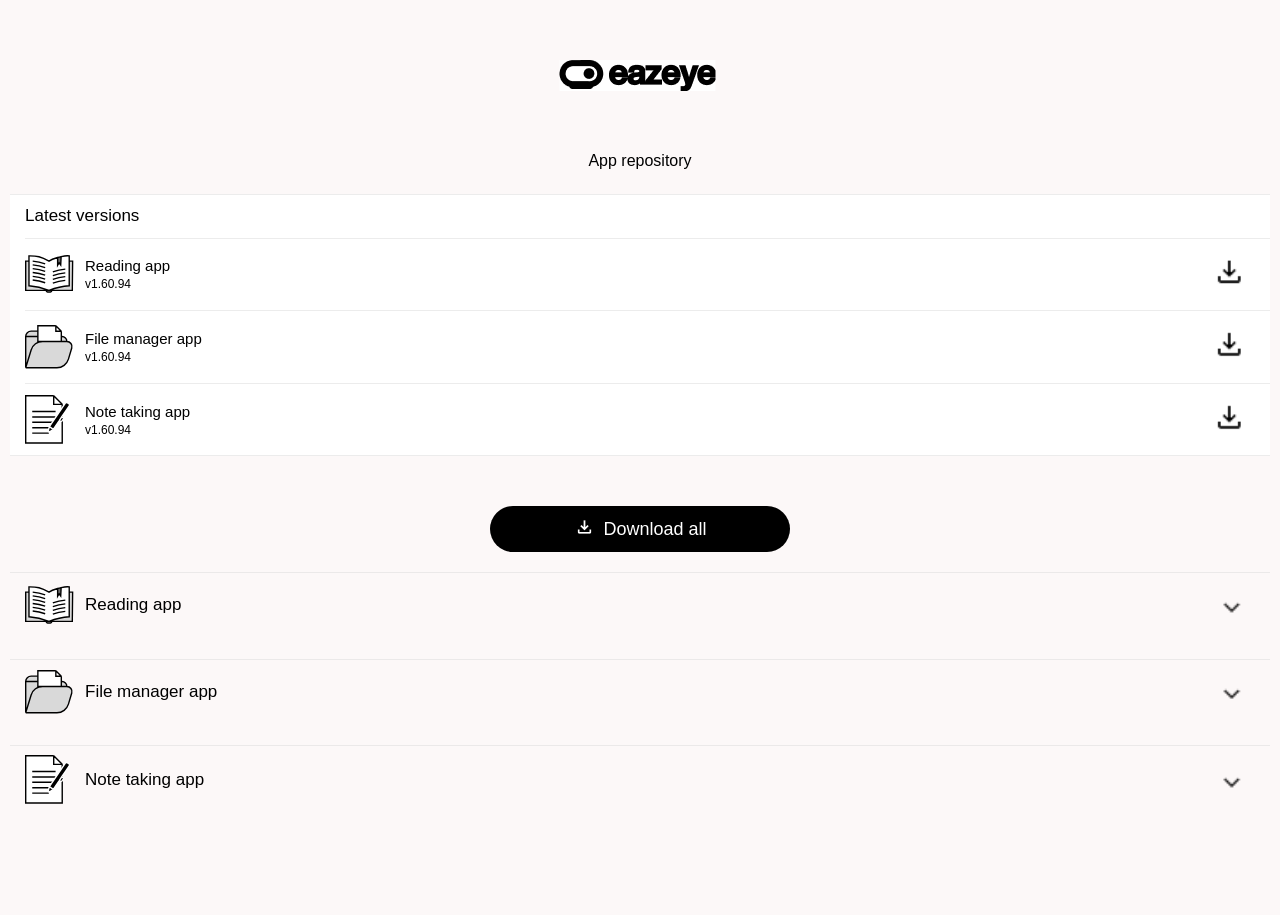
<file: index.html>
<!DOCTYPE html PUBLIC "-//W3C//DTD XHTML 1.0 Transitional//EN" "http://www.w3.org/TR/xhtml1/DTD/xhtml1-transitional.dtd">
<html xmlns="http://www.w3.org/1999/xhtml">
<head>
	<link rel="shortcut icon" type="image/x-icon" href="./favicon.ico?">
    <title>App repository</title>
    <meta charset="utf-8">
    <meta http-equiv="pragma" content="no-cache"/>
    <meta http-equiv="Cache-Control" content="no-cache, must-revalidate"/>
    <meta HTTP-EQUIV="expires" CONTENT="0">
    <meta name="viewport" content="width=device-width, initial-scale=1, user-scalable=no">
    <meta name="description" content="">
    <link rel="stylesheet" href="./css/weui.min.css">
    <link rel="stylesheet" href="./css/jquery-weui.css">
	<style>
    </style>
    <script src="./js/jquery-2.1.4.js"></script>
    <script src="./js/fastclick.js"></script>
    <script src="./js/jquery-weui.js"></script>
    <script src="./js/vue.js"></script>
    <style>
.page.home .page__bd li {
    margin: 8px 0;
    background-color: var(--weui-BG-2);
    overflow: hidden;
    border-radius: 2px;
    cursor: default
}

.page.home .page__bd li.js_show .weui-flex {
    opacity: .5
}

.page.home .page__bd li.js_show .page__category {
    height: auto
}

.page.home .page__bd li.js_show .page__category-content {
    opacity: 1;
    -webkit-transform: translateY(0);
    transform: translateY(0)
}

.page.home .page__bd li:first-child {
    margin-top: 0
}

.page.home .page__category {
    height: 0;
    overflow: hidden
}

.item1 {
	font-size: 15px;
}
.item2 {
	font-size: 12px;
}
.iconleft {
	width : 50px;
	margin-right: 10px;
}
.iconright {
	width : 50px;
}

.myhead:after {
	border-bottom: 0px solid transparent;
}
</style>
</head>
<body ontouchstart style="background-color: #fcf8f8;">
<!--body v-cloak -->
<div class='weui-content my-content2' style="background: #00000000;" id="vue_det">

	<div class="page__hd">
		<h1 class="page__title" style="text-align: center;margin-top:50px;">
			<img src="./images/logo.png" alt="WeUI" height="100%">
		</h1>
		<p class="page__desc" style="text-align: center; margin-top:50px;">App repository</p>
    </div>



	<div class="page__category js_categoryInner" role="menu" aria-hidden="true" style="margin: 10px;">
		<div class="weui-cells page__category-content">
			<a class="weui-cell weui-cell_active weui-cell_access js_item" role="menuitem" data-id="form" href="javascript:">
				<div class="weui-cell__bd">
					<p>Latest versions</p>
				</div>
			</a>
			<a class="weui-cell weui-cell_active weui-cell_access js_item" role="menuitem" data-id="list" href="https://github.com/Eazeye-dev/txkjnote2/releases/download/v1.60.94/ReadingApp_v1.60.94.zip">
				<div class="" style="padding:0px;">
					<img src="./images/icon_b1.svg" class="iconleft" alt="">
				</div>
				<div class="weui-cell__bd">
					<p class="item1">Reading app</p>
					<p class="item2">v1.60.94</p>
				</div>
				<div class="" style="padding:0px;">
					<img src="./images/icon_down_one.png" class="iconright" alt="">
				</div>
			</a>
			<a class="weui-cell weui-cell_active weui-cell_access js_item" role="menuitem" data-id="slider" href="https://github.com/Eazeye-dev/txkjnote2/releases/download/v1.60.94/FileManager_v1.60.94.zip">
				<div class="" style="padding:0px;">
					<img src="./images/icon_b2.svg" class="iconleft" alt="">
				</div>
				<div class="weui-cell__bd">
					<p class="item1">File manager app</p>
					<p class="item2">v1.60.94</p>
				</div>
				<div class="" style="padding:0px;">
					<img src="./images/icon_down_one.png" class="iconright" alt="">
				</div>
			</a>
			<a class="weui-cell weui-cell_active weui-cell_access js_item" role="menuitem" data-id="uploader" href="https://github.com/Eazeye-dev/txkjnote2/releases/download/v1.60.94/DrawingApp_v1.60.94.zip"> 
				<div class="" style="padding:0px;">
					<img src="./images/icon_b3.svg" class="iconleft" alt="">
				</div>
				<div class="weui-cell__bd">
					<p class="item1">Note taking app</p>
					<p class="item2">v1.60.94</p>
				</div>
				<div class="" style="padding:0px;">
					<img src="./images/icon_down_one.png" class="iconright" alt="">
				</div>
			</a>
		</div>
	</div>


    <a class="weui-btn weui-btn_primary" style="width: 300px;margin-top: 50px; background-color:#000000;border-radius:40px;" href="https://github.com/Eazeye-dev/txkjnote2/releases/download/v1.60.94/app_all_v1.60.94.zip">
		<img src="./images/icon_download_all.png" alt="" style="margin-bottom:-5px;">
		Download all
	</a>

	<div class="page__category js_categoryInner" role="menu" aria-hidden="true" style="margin: 10px;">
		<div class="myhead weui-cells page__category-content" style="background-color: transparent;">
			<a class="weui-cell weui-cell_active weui-cell_access js_item js_item_click" role="menuitem" data-id="list" href="javascript:">
				<div class="" style="padding:0px;">
					<img src="./images/icon_b1.svg" class="iconleft" alt="">
				</div>
				<div class="weui-cell__bd">
					<p>Reading app</p>
				</div>
				<div class="" style="padding:0px;">
					<img src="./images/icon_down.png" class="iconright" alt="">
				</div>
			</a>
			<div class="page__category js_categoryInner" role="menu" aria-hidden="true" style="margin: 10px;display:none;">
				<div class="weui-cells page__category-content">
					<a class="weui-cell weui-cell_active weui-cell_access js_item" role="menuitem" data-id="list" href="https://github.com/Eazeye-dev/txkjnote2/releases/download/v1.60.94/ReadingApp_v1.60.94.zip">
						<div class="" style="padding:0px;">
							<img src="./images/icon_b1.svg" class="iconleft" alt="">
						</div>
						<div class="weui-cell__bd">
							<p class="item1">Reading app</p>
							<p class="item2">v1.60.94</p>
						</div>
						<div class="" style="padding:0px;">
							<img src="./images/icon_down_one.png" class="iconright" alt="">
						</div>
					</a>
				</div>
				<div class="weui-cells page__category-content">
					<a class="weui-cell weui-cell_active weui-cell_access js_item" role="menuitem" data-id="list" href="https://github.com/Eazeye-dev/txkjnote2/releases/download/v1.60.92/ReadingApp_v1.60.92.zip">
						<div class="" style="padding:0px;">
							<img src="./images/icon_b1.svg" class="iconleft" alt="">
						</div>
						<div class="weui-cell__bd">
							<p class="item1">Reading app</p>
							<p class="item2">v1.60.92</p>
						</div>
						<div class="" style="padding:0px;">
							<img src="./images/icon_down_one.png" class="iconright" alt="">
						</div>
					</a>
				</div>
				<div class="weui-cells page__category-content">
					<a class="weui-cell weui-cell_active weui-cell_access js_item" role="menuitem" data-id="list" href="https://github.com/Eazeye-dev/txkjnote2/releases/download/v1.60.90/ReadingApp_v1.60.90.zip">
						<div class="" style="padding:0px;">
							<img src="./images/icon_b1.svg" class="iconleft" alt="">
						</div>
						<div class="weui-cell__bd">
							<p class="item1">Reading app</p>
							<p class="item2">v1.60.90</p>
						</div>
						<div class="" style="padding:0px;">
							<img src="./images/icon_down_one.png" class="iconright" alt="">
						</div>
					</a>
				</div>
				<div class="weui-cells page__category-content">
					<a class="weui-cell weui-cell_active weui-cell_access js_item" role="menuitem" data-id="list" href="https://github.com/Eazeye-dev/txkjnote2/releases/download/v1.60.88/ReadingApp_v1.60.88.zip">
						<div class="" style="padding:0px;">
							<img src="./images/icon_b1.svg" class="iconleft" alt="">
						</div>
						<div class="weui-cell__bd">
							<p class="item1">Reading app</p>
							<p class="item2">v1.60.88</p>
						</div>
						<div class="" style="padding:0px;">
							<img src="./images/icon_down_one.png" class="iconright" alt="">
						</div>
					</a>
				</div>
				<div class="weui-cells page__category-content">
					<a class="weui-cell weui-cell_active weui-cell_access js_item" role="menuitem" data-id="list" href="https://github.com/Eazeye-dev/txkjnote2/releases/download/v1.60.86/ReadingApp_v1.60.86.zip">
						<div class="" style="padding:0px;">
							<img src="./images/icon_b1.svg" class="iconleft" alt="">
						</div>
						<div class="weui-cell__bd">
							<p class="item1">Reading app</p>
							<p class="item2">v1.60.86</p>
						</div>
						<div class="" style="padding:0px;">
							<img src="./images/icon_down_one.png" class="iconright" alt="">
						</div>
					</a>
				</div>
				<div class="weui-cells page__category-content">
					<a class="weui-cell weui-cell_active weui-cell_access js_item" role="menuitem" data-id="list" href="https://github.com/Eazeye-dev/txkjnote2/releases/download/v1.60.84/ReadingApp_v1.60.84.zip">
						<div class="" style="padding:0px;">
							<img src="./images/icon_b1.svg" class="iconleft" alt="">
						</div>
						<div class="weui-cell__bd">
							<p class="item1">Reading app</p>
							<p class="item2">v1.60.84</p>
						</div>
						<div class="" style="padding:0px;">
							<img src="./images/icon_down_one.png" class="iconright" alt="">
						</div>
					</a>
				</div>
				<div class="weui-cells page__category-content">
					<a class="weui-cell weui-cell_active weui-cell_access js_item" role="menuitem" data-id="list" href="https://github.com/Eazeye-dev/txkjnote2/releases/download/v1.60.82/ReadingApp_v1.60.82.zip">
						<div class="" style="padding:0px;">
							<img src="./images/icon_b1.svg" class="iconleft" alt="">
						</div>
						<div class="weui-cell__bd">
							<p class="item1">Reading app</p>
							<p class="item2">v1.60.82</p>
						</div>
						<div class="" style="padding:0px;">
							<img src="./images/icon_down_one.png" class="iconright" alt="">
						</div>
					</a>
				</div>
				<div class="weui-cells page__category-content">
					<a class="weui-cell weui-cell_active weui-cell_access js_item" role="menuitem" data-id="list" href="https://github.com/Eazeye-dev/txkjnote2/releases/download/v1.60.80/ReadingApp_v1.60.80.zip">
						<div class="" style="padding:0px;">
							<img src="./images/icon_b1.svg" class="iconleft" alt="">
						</div>
						<div class="weui-cell__bd">
							<p class="item1">Reading app</p>
							<p class="item2">v1.60.80</p>
						</div>
						<div class="" style="padding:0px;">
							<img src="./images/icon_down_one.png" class="iconright" alt="">
						</div>
					</a>
				</div>
				<div class="weui-cells page__category-content">
					<a class="weui-cell weui-cell_active weui-cell_access js_item" role="menuitem" data-id="list" href="https://github.com/Eazeye-dev/txkjnote2/releases/download/v1.60.78/ReadingApp_v1.60.78.zip">
						<div class="" style="padding:0px;">
							<img src="./images/icon_b1.svg" class="iconleft" alt="">
						</div>
						<div class="weui-cell__bd">
							<p class="item1">Reading app</p>
							<p class="item2">v1.60.78</p>
						</div>
						<div class="" style="padding:0px;">
							<img src="./images/icon_down_one.png" class="iconright" alt="">
						</div>
					</a>
				</div>
				<div class="weui-cells page__category-content">
					<a class="weui-cell weui-cell_active weui-cell_access js_item" role="menuitem" data-id="list" href="https://github.com/Eazeye-dev/txkjnote2/releases/download/v1.60.76/ReadingApp_v1.60.76.zip">
						<div class="" style="padding:0px;">
							<img src="./images/icon_b1.svg" class="iconleft" alt="">
						</div>
						<div class="weui-cell__bd">
							<p class="item1">Reading app</p>
							<p class="item2">v1.60.76</p>
						</div>
						<div class="" style="padding:0px;">
							<img src="./images/icon_down_one.png" class="iconright" alt="">
						</div>
					</a>
				</div>
				<div class="weui-cells page__category-content">
					<a class="weui-cell weui-cell_active weui-cell_access js_item" role="menuitem" data-id="list" href="https://github.com/Eazeye-dev/txkjnote2/releases/download/v1.60.74/ReadingApp_v1.60.74.zip">
						<div class="" style="padding:0px;">
							<img src="./images/icon_b1.svg" class="iconleft" alt="">
						</div>
						<div class="weui-cell__bd">
							<p class="item1">Reading app</p>
							<p class="item2">v1.60.74</p>
						</div>
						<div class="" style="padding:0px;">
							<img src="./images/icon_down_one.png" class="iconright" alt="">
						</div>
					</a>
				</div>
				<div class="weui-cells page__category-content">
					<a class="weui-cell weui-cell_active weui-cell_access js_item" role="menuitem" data-id="list" href="https://github.com/Eazeye-dev/txkjnote2/releases/download/v1.60.72/ReadingApp_v1.60.72.zip">
						<div class="" style="padding:0px;">
							<img src="./images/icon_b1.svg" class="iconleft" alt="">
						</div>
						<div class="weui-cell__bd">
							<p class="item1">Reading app</p>
							<p class="item2">v1.60.72</p>
						</div>
						<div class="" style="padding:0px;">
							<img src="./images/icon_down_one.png" class="iconright" alt="">
						</div>
					</a>
				</div>
				<div class="weui-cells page__category-content">
					<a class="weui-cell weui-cell_active weui-cell_access js_item" role="menuitem" data-id="list" href="https://github.com/Eazeye-dev/txkjnote2/releases/download/v1.60.70/ReadingApp_v1.60.70.zip">
						<div class="" style="padding:0px;">
							<img src="./images/icon_b1.svg" class="iconleft" alt="">
						</div>
						<div class="weui-cell__bd">
							<p class="item1">Reading app</p>
							<p class="item2">v1.60.70</p>
						</div>
						<div class="" style="padding:0px;">
							<img src="./images/icon_down_one.png" class="iconright" alt="">
						</div>
					</a>
				</div>
				<div class="weui-cells page__category-content">
					<a class="weui-cell weui-cell_active weui-cell_access js_item" role="menuitem" data-id="list" href="https://github.com/Eazeye-dev/txkjnote2/releases/download/v1.60.68/ReadingApp_v1.60.68.zip">
						<div class="" style="padding:0px;">
							<img src="./images/icon_b1.svg" class="iconleft" alt="">
						</div>
						<div class="weui-cell__bd">
							<p class="item1">Reading app</p>
							<p class="item2">v1.60.68</p>
						</div>
						<div class="" style="padding:0px;">
							<img src="./images/icon_down_one.png" class="iconright" alt="">
						</div>
					</a>
				</div>
				<div class="weui-cells page__category-content">
					<a class="weui-cell weui-cell_active weui-cell_access js_item" role="menuitem" data-id="list" href="https://github.com/Eazeye-dev/txkjnote2/releases/download/v1.60.66/ReadingApp_v1.60.66.zip">
						<div class="" style="padding:0px;">
							<img src="./images/icon_b1.svg" class="iconleft" alt="">
						</div>
						<div class="weui-cell__bd">
							<p class="item1">Reading app</p>
							<p class="item2">v1.60.66</p>
						</div>
						<div class="" style="padding:0px;">
							<img src="./images/icon_down_one.png" class="iconright" alt="">
						</div>
					</a>
				</div>
				<div class="weui-cells page__category-content">
					<a class="weui-cell weui-cell_active weui-cell_access js_item" role="menuitem" data-id="list" href="https://github.com/Eazeye-dev/txkjnote2/releases/download/v1.60.64/ReadingApp_v1.60.64.zip">
						<div class="" style="padding:0px;">
							<img src="./images/icon_b1.svg" class="iconleft" alt="">
						</div>
						<div class="weui-cell__bd">
							<p class="item1">Reading app</p>
							<p class="item2">v1.60.64</p>
						</div>
						<div class="" style="padding:0px;">
							<img src="./images/icon_down_one.png" class="iconright" alt="">
						</div>
					</a>
				</div>
				<div class="weui-cells page__category-content">
					<a class="weui-cell weui-cell_active weui-cell_access js_item" role="menuitem" data-id="list" href="https://github.com/Eazeye-dev/txkjnote2/releases/download/v1.60.62/ReadingApp_v1.60.62.zip">
						<div class="" style="padding:0px;">
							<img src="./images/icon_b1.svg" class="iconleft" alt="">
						</div>
						<div class="weui-cell__bd">
							<p class="item1">Reading app</p>
							<p class="item2">v1.60.62</p>
						</div>
						<div class="" style="padding:0px;">
							<img src="./images/icon_down_one.png" class="iconright" alt="">
						</div>
					</a>
				</div>
				<div class="weui-cells page__category-content">
					<a class="weui-cell weui-cell_active weui-cell_access js_item" role="menuitem" data-id="list" href="https://github.com/Eazeye-dev/txkjnote2/releases/download/v1.60.60/ReadingApp_v1.60.60.zip">
						<div class="" style="padding:0px;">
							<img src="./images/icon_b1.svg" class="iconleft" alt="">
						</div>
						<div class="weui-cell__bd">
							<p class="item1">Reading app</p>
							<p class="item2">v1.60.60</p>
						</div>
						<div class="" style="padding:0px;">
							<img src="./images/icon_down_one.png" class="iconright" alt="">
						</div>
					</a>
				</div>
				<div class="weui-cells page__category-content">
					<a class="weui-cell weui-cell_active weui-cell_access js_item" role="menuitem" data-id="list" href="https://github.com/Eazeye-dev/txkjnote2/releases/download/v1.60.58/ReadingApp_v1.60.58.zip">
						<div class="" style="padding:0px;">
							<img src="./images/icon_b1.svg" class="iconleft" alt="">
						</div>
						<div class="weui-cell__bd">
							<p class="item1">Reading app</p>
							<p class="item2">v1.60.58</p>
						</div>
						<div class="" style="padding:0px;">
							<img src="./images/icon_down_one.png" class="iconright" alt="">
						</div>
					</a>
				</div>
				<div class="weui-cells page__category-content">
					<a class="weui-cell weui-cell_active weui-cell_access js_item" role="menuitem" data-id="list" href="https://github.com/Eazeye-dev/txkjnote2/releases/download/v1.60.56/ReadingApp_v1.60.56.zip">
						<div class="" style="padding:0px;">
							<img src="./images/icon_b1.svg" class="iconleft" alt="">
						</div>
						<div class="weui-cell__bd">
							<p class="item1">Reading app</p>
							<p class="item2">v1.60.56</p>
						</div>
						<div class="" style="padding:0px;">
							<img src="./images/icon_down_one.png" class="iconright" alt="">
						</div>
					</a>
				</div>
				<div class="weui-cells page__category-content">
					<a class="weui-cell weui-cell_active weui-cell_access js_item" role="menuitem" data-id="list" href="https://github.com/Eazeye-dev/txkjnote2/releases/download/v1.60.54/ReadingApp_v1.60.54.zip">
						<div class="" style="padding:0px;">
							<img src="./images/icon_b1.svg" class="iconleft" alt="">
						</div>
						<div class="weui-cell__bd">
							<p class="item1">Reading app</p>
							<p class="item2">v1.60.54</p>
						</div>
						<div class="" style="padding:0px;">
							<img src="./images/icon_down_one.png" class="iconright" alt="">
						</div>
					</a>
				</div>
				<div class="weui-cells page__category-content">
					<a class="weui-cell weui-cell_active weui-cell_access js_item" role="menuitem" data-id="list" href="https://github.com/Eazeye-dev/txkjnote2/releases/download/v1.60.52/ReadingApp_v1.60.52.zip">
						<div class="" style="padding:0px;">
							<img src="./images/icon_b1.svg" class="iconleft" alt="">
						</div>
						<div class="weui-cell__bd">
							<p class="item1">Reading app</p>
							<p class="item2">v1.60.52</p>
						</div>
						<div class="" style="padding:0px;">
							<img src="./images/icon_down_one.png" class="iconright" alt="">
						</div>
					</a>
				</div>
				<div class="weui-cells page__category-content">
					<a class="weui-cell weui-cell_active weui-cell_access js_item" role="menuitem" data-id="list" href="https://github.com/Eazeye-dev/txkjnote2/releases/download/v1.60.50/ReadingApp_v1.60.50.zip">
						<div class="" style="padding:0px;">
							<img src="./images/icon_b1.svg" class="iconleft" alt="">
						</div>
						<div class="weui-cell__bd">
							<p class="item1">Reading app</p>
							<p class="item2">v1.60.50</p>
						</div>
						<div class="" style="padding:0px;">
							<img src="./images/icon_down_one.png" class="iconright" alt="">
						</div>
					</a>
				</div>
				<div class="weui-cells page__category-content">
					<a class="weui-cell weui-cell_active weui-cell_access js_item" role="menuitem" data-id="list" href="https://github.com/Eazeye-dev/txkjnote2/releases/download/v1.60.48/ReadingApp_v1.60.48.zip">
						<div class="" style="padding:0px;">
							<img src="./images/icon_b1.svg" class="iconleft" alt="">
						</div>
						<div class="weui-cell__bd">
							<p class="item1">Reading app</p>
							<p class="item2">v1.60.48</p>
						</div>
						<div class="" style="padding:0px;">
							<img src="./images/icon_down_one.png" class="iconright" alt="">
						</div>
					</a>
				</div>
				<div class="weui-cells page__category-content">
					<a class="weui-cell weui-cell_active weui-cell_access js_item" role="menuitem" data-id="list" href="https://github.com/Eazeye-dev/txkjnote2/releases/download/v1.60.46/ReadingApp_v1.60.46.apk">
						<div class="" style="padding:0px;">
							<img src="./images/icon_b1.svg" class="iconleft" alt="">
						</div>
						<div class="weui-cell__bd">
							<p class="item1">Reading app</p>
							<p class="item2">v1.60.46</p>
						</div>
						<div class="" style="padding:0px;">
							<img src="./images/icon_down_one.png" class="iconright" alt="">
						</div>
					</a>
				</div>
				<div class="weui-cells page__category-content">
					<a class="weui-cell weui-cell_active weui-cell_access js_item" role="menuitem" data-id="list" href="https://github.com/Eazeye-dev/txkjnote2/releases/download/v1.60.44/ReadingApp_v1.60.44.zip">
						<div class="" style="padding:0px;">
							<img src="./images/icon_b1.svg" class="iconleft" alt="">
						</div>
						<div class="weui-cell__bd">
							<p class="item1">Reading app</p>
							<p class="item2">v1.60.44</p>
						</div>
						<div class="" style="padding:0px;">
							<img src="./images/icon_down_one.png" class="iconright" alt="">
						</div>
					</a>
				</div>
				<div class="weui-cells page__category-content">
					<a class="weui-cell weui-cell_active weui-cell_access js_item" role="menuitem" data-id="list" href="https://github.com/Eazeye-dev/txkjnote2/releases/download/v1.60.42/ReadingApp_v1.60.42.zip">
						<div class="" style="padding:0px;">
							<img src="./images/icon_b1.svg" class="iconleft" alt="">
						</div>
						<div class="weui-cell__bd">
							<p class="item1">Reading app</p>
							<p class="item2">v1.60.42</p>
						</div>
						<div class="" style="padding:0px;">
							<img src="./images/icon_down_one.png" class="iconright" alt="">
						</div>
					</a>
				</div>
				<div class="weui-cells page__category-content">
					<a class="weui-cell weui-cell_active weui-cell_access js_item" role="menuitem" data-id="list" href="https://github.com/Eazeye-dev/txkjnote2/releases/download/v1.60.40/ReadingApp_v1.60.40.zip">
						<div class="" style="padding:0px;">
							<img src="./images/icon_b1.svg" class="iconleft" alt="">
						</div>
						<div class="weui-cell__bd">
							<p class="item1">Reading app</p>
							<p class="item2">v1.60.40</p>
						</div>
						<div class="" style="padding:0px;">
							<img src="./images/icon_down_one.png" class="iconright" alt="">
						</div>
					</a>
				</div>
				<div class="weui-cells page__category-content">
					<a class="weui-cell weui-cell_active weui-cell_access js_item" role="menuitem" data-id="list" href="https://github.com/Eazeye-dev/txkjnote2/releases/download/v1.60.38/ReadingApp_v1.60.38.zip">
						<div class="" style="padding:0px;">
							<img src="./images/icon_b1.svg" class="iconleft" alt="">
						</div>
						<div class="weui-cell__bd">
							<p class="item1">Reading app</p>
							<p class="item2">v1.60.38</p>
						</div>
						<div class="" style="padding:0px;">
							<img src="./images/icon_down_one.png" class="iconright" alt="">
						</div>
					</a>
				</div>
				<div class="weui-cells page__category-content">
					<a class="weui-cell weui-cell_active weui-cell_access js_item" role="menuitem" data-id="list" href="https://github.com/Eazeye-dev/txkjnote2/releases/download/v1.60.36/ReadingApp_v1.60.36.zip">
						<div class="" style="padding:0px;">
							<img src="./images/icon_b1.svg" class="iconleft" alt="">
						</div>
						<div class="weui-cell__bd">
							<p class="item1">Reading app</p>
							<p class="item2">v1.60.36</p>
						</div>
						<div class="" style="padding:0px;">
							<img src="./images/icon_down_one.png" class="iconright" alt="">
						</div>
					</a>
				</div>
				<div class="weui-cells page__category-content">
					<a class="weui-cell weui-cell_active weui-cell_access js_item" role="menuitem" data-id="list" href="https://github.com/Eazeye-dev/txkjnote2/releases/download/v1.60.34/ReadingApp_v1.60.34.zip">
						<div class="" style="padding:0px;">
							<img src="./images/icon_b1.svg" class="iconleft" alt="">
						</div>
						<div class="weui-cell__bd">
							<p class="item1">Reading app</p>
							<p class="item2">v1.60.34</p>
						</div>
						<div class="" style="padding:0px;">
							<img src="./images/icon_down_one.png" class="iconright" alt="">
						</div>
					</a>
				</div>
				<div class="weui-cells page__category-content">
					<a class="weui-cell weui-cell_active weui-cell_access js_item" role="menuitem" data-id="list" href="https://github.com/Eazeye-dev/txkjnote2/releases/download/v1.60.32/ReadingApp_v1.60.32.zip">
						<div class="" style="padding:0px;">
							<img src="./images/icon_b1.svg" class="iconleft" alt="">
						</div>
						<div class="weui-cell__bd">
							<p class="item1">Reading app</p>
							<p class="item2">v1.60.32</p>
						</div>
						<div class="" style="padding:0px;">
							<img src="./images/icon_down_one.png" class="iconright" alt="">
						</div>
					</a>
				</div>
				<div class="weui-cells page__category-content">
					<a class="weui-cell weui-cell_active weui-cell_access js_item" role="menuitem" data-id="list" href="https://github.com/Eazeye-dev/txkjnote2/releases/download/v1.60.30/ReadingApp_v1.60.30.zip">
						<div class="" style="padding:0px;">
							<img src="./images/icon_b1.svg" class="iconleft" alt="">
						</div>
						<div class="weui-cell__bd">
							<p class="item1">Reading app</p>
							<p class="item2">v1.60.30</p>
						</div>
						<div class="" style="padding:0px;">
							<img src="./images/icon_down_one.png" class="iconright" alt="">
						</div>
					</a>
				</div>
				<div class="weui-cells page__category-content">
					<a class="weui-cell weui-cell_active weui-cell_access js_item" role="menuitem" data-id="list" href="https://github.com/Eazeye-dev/txkjnote2/releases/download/v1.60.28/ReadingApp_v1.60.28.zip">
						<div class="" style="padding:0px;">
							<img src="./images/icon_b1.svg" class="iconleft" alt="">
						</div>
						<div class="weui-cell__bd">
							<p class="item1">Reading app</p>
							<p class="item2">v1.60.28</p>
						</div>
						<div class="" style="padding:0px;">
							<img src="./images/icon_down_one.png" class="iconright" alt="">
						</div>
					</a>
				</div>
				<div class="weui-cells page__category-content">
					<a class="weui-cell weui-cell_active weui-cell_access js_item" role="menuitem" data-id="list" href="https://github.com/Eazeye-dev/txkjnote2/releases/download/v1.60.26/ReadingApp_v1.60.26.zip">
						<div class="" style="padding:0px;">
							<img src="./images/icon_b1.svg" class="iconleft" alt="">
						</div>
						<div class="weui-cell__bd">
							<p class="item1">Reading app</p>
							<p class="item2">v1.60.26</p>
						</div>
						<div class="" style="padding:0px;">
							<img src="./images/icon_down_one.png" class="iconright" alt="">
						</div>
					</a>
				</div>
				<div class="weui-cells page__category-content">
					<a class="weui-cell weui-cell_active weui-cell_access js_item" role="menuitem" data-id="list" href="https://github.com/Eazeye-dev/txkjnote2/releases/download/v1.60.24/ReadingApp_v1.60.24.zip">
						<div class="" style="padding:0px;">
							<img src="./images/icon_b1.svg" class="iconleft" alt="">
						</div>
						<div class="weui-cell__bd">
							<p class="item1">Reading app</p>
							<p class="item2">v1.60.24</p>
						</div>
						<div class="" style="padding:0px;">
							<img src="./images/icon_down_one.png" class="iconright" alt="">
						</div>
					</a>
				</div>
			</div>
		</div>
	</div>


	<div class="page__category js_categoryInner" role="menu" aria-hidden="true" style="margin: 10px;">
		<div class="myhead weui-cells page__category-content" style="background-color: transparent;">
			<a class="weui-cell weui-cell_active weui-cell_access js_item js_item_click" role="menuitem" data-id="list" href="javascript:">
				<div class="" style="padding:0px;">
					<img src="./images/icon_b2.svg" class="iconleft" alt="">
				</div>
				<div class="weui-cell__bd">
					<p>File manager app</p>
				</div>
				<div class="" style="padding:0px;">
					<img src="./images/icon_down.png" class="iconright" alt="">
				</div>
			</a>
			<div class="page__category js_categoryInner" role="menu" aria-hidden="true" style="margin: 10px;display:none;">
				<div class="weui-cells page__category-content">
					<a class="weui-cell weui-cell_active weui-cell_access js_item" role="menuitem" data-id="slider" href="https://github.com/Eazeye-dev/txkjnote2/releases/download/v1.60.94/FileManager_v1.60.94.zip">
						<div class="" style="padding:0px;">
							<img src="./images/icon_b2.svg" class="iconleft" alt="">
						</div>
						<div class="weui-cell__bd">
							<p class="item1">File manager app</p>
							<p class="item2">v1.60.94</p>
						</div>
						<div class="" style="padding:0px;">
							<img src="./images/icon_down_one.png" class="iconright" alt="">
						</div>
					</a>
				</div>
				<div class="weui-cells page__category-content">
					<a class="weui-cell weui-cell_active weui-cell_access js_item" role="menuitem" data-id="slider" href="https://github.com/Eazeye-dev/txkjnote2/releases/download/v1.60.92/FileManager_v1.60.92.zip">
						<div class="" style="padding:0px;">
							<img src="./images/icon_b2.svg" class="iconleft" alt="">
						</div>
						<div class="weui-cell__bd">
							<p class="item1">File manager app</p>
							<p class="item2">v1.60.92</p>
						</div>
						<div class="" style="padding:0px;">
							<img src="./images/icon_down_one.png" class="iconright" alt="">
						</div>
					</a>
				</div>
				<div class="weui-cells page__category-content">
					<a class="weui-cell weui-cell_active weui-cell_access js_item" role="menuitem" data-id="slider" href="https://github.com/Eazeye-dev/txkjnote2/releases/download/v1.60.90/FileManager_v1.60.90.zip">
						<div class="" style="padding:0px;">
							<img src="./images/icon_b2.svg" class="iconleft" alt="">
						</div>
						<div class="weui-cell__bd">
							<p class="item1">File manager app</p>
							<p class="item2">v1.60.90</p>
						</div>
						<div class="" style="padding:0px;">
							<img src="./images/icon_down_one.png" class="iconright" alt="">
						</div>
					</a>
				</div>
				<div class="weui-cells page__category-content">
					<a class="weui-cell weui-cell_active weui-cell_access js_item" role="menuitem" data-id="slider" href="https://github.com/Eazeye-dev/txkjnote2/releases/download/v1.60.88/FileManager_v1.60.88.zip">
						<div class="" style="padding:0px;">
							<img src="./images/icon_b2.svg" class="iconleft" alt="">
						</div>
						<div class="weui-cell__bd">
							<p class="item1">File manager app</p>
							<p class="item2">v1.60.88</p>
						</div>
						<div class="" style="padding:0px;">
							<img src="./images/icon_down_one.png" class="iconright" alt="">
						</div>
					</a>
				</div>
				<div class="weui-cells page__category-content">
					<a class="weui-cell weui-cell_active weui-cell_access js_item" role="menuitem" data-id="slider" href="https://github.com/Eazeye-dev/txkjnote2/releases/download/v1.60.86/FileManager_v1.60.86.zip">
						<div class="" style="padding:0px;">
							<img src="./images/icon_b2.svg" class="iconleft" alt="">
						</div>
						<div class="weui-cell__bd">
							<p class="item1">File manager app</p>
							<p class="item2">v1.60.86</p>
						</div>
						<div class="" style="padding:0px;">
							<img src="./images/icon_down_one.png" class="iconright" alt="">
						</div>
					</a>
				</div>
				<div class="weui-cells page__category-content">
					<a class="weui-cell weui-cell_active weui-cell_access js_item" role="menuitem" data-id="slider" href="https://github.com/Eazeye-dev/txkjnote2/releases/download/v1.60.84/FileManager_v1.60.84.zip">
						<div class="" style="padding:0px;">
							<img src="./images/icon_b2.svg" class="iconleft" alt="">
						</div>
						<div class="weui-cell__bd">
							<p class="item1">File manager app</p>
							<p class="item2">v1.60.84</p>
						</div>
						<div class="" style="padding:0px;">
							<img src="./images/icon_down_one.png" class="iconright" alt="">
						</div>
					</a>
				</div>
				<div class="weui-cells page__category-content">
					<a class="weui-cell weui-cell_active weui-cell_access js_item" role="menuitem" data-id="slider" href="https://github.com/Eazeye-dev/txkjnote2/releases/download/v1.60.82/FileManager_v1.60.82.zip">
						<div class="" style="padding:0px;">
							<img src="./images/icon_b2.svg" class="iconleft" alt="">
						</div>
						<div class="weui-cell__bd">
							<p class="item1">File manager app</p>
							<p class="item2">v1.60.82</p>
						</div>
						<div class="" style="padding:0px;">
							<img src="./images/icon_down_one.png" class="iconright" alt="">
						</div>
					</a>
				</div>
				<div class="weui-cells page__category-content">
					<a class="weui-cell weui-cell_active weui-cell_access js_item" role="menuitem" data-id="slider" href="https://github.com/Eazeye-dev/txkjnote2/releases/download/v1.60.80/FileManager_v1.60.80.zip">
						<div class="" style="padding:0px;">
							<img src="./images/icon_b2.svg" class="iconleft" alt="">
						</div>
						<div class="weui-cell__bd">
							<p class="item1">File manager app</p>
							<p class="item2">v1.60.80</p>
						</div>
						<div class="" style="padding:0px;">
							<img src="./images/icon_down_one.png" class="iconright" alt="">
						</div>
					</a>
				</div>
				<div class="weui-cells page__category-content">
					<a class="weui-cell weui-cell_active weui-cell_access js_item" role="menuitem" data-id="slider" href="https://github.com/Eazeye-dev/txkjnote2/releases/download/v1.60.78/FileManager_v1.60.78.zip">
						<div class="" style="padding:0px;">
							<img src="./images/icon_b2.svg" class="iconleft" alt="">
						</div>
						<div class="weui-cell__bd">
							<p class="item1">File manager app</p>
							<p class="item2">v1.60.78</p>
						</div>
						<div class="" style="padding:0px;">
							<img src="./images/icon_down_one.png" class="iconright" alt="">
						</div>
					</a>
				</div>
				<div class="weui-cells page__category-content">
					<a class="weui-cell weui-cell_active weui-cell_access js_item" role="menuitem" data-id="slider" href="https://github.com/Eazeye-dev/txkjnote2/releases/download/v1.60.76/FileManager_v1.60.76.zip">
						<div class="" style="padding:0px;">
							<img src="./images/icon_b2.svg" class="iconleft" alt="">
						</div>
						<div class="weui-cell__bd">
							<p class="item1">File manager app</p>
							<p class="item2">v1.60.76</p>
						</div>
						<div class="" style="padding:0px;">
							<img src="./images/icon_down_one.png" class="iconright" alt="">
						</div>
					</a>
				</div>
				<div class="weui-cells page__category-content">
					<a class="weui-cell weui-cell_active weui-cell_access js_item" role="menuitem" data-id="slider" href="https://github.com/Eazeye-dev/txkjnote2/releases/download/v1.60.74/FileManager_v1.60.74.zip">
						<div class="" style="padding:0px;">
							<img src="./images/icon_b2.svg" class="iconleft" alt="">
						</div>
						<div class="weui-cell__bd">
							<p class="item1">File manager app</p>
							<p class="item2">v1.60.74</p>
						</div>
						<div class="" style="padding:0px;">
							<img src="./images/icon_down_one.png" class="iconright" alt="">
						</div>
					</a>
				</div>
				<div class="weui-cells page__category-content">
					<a class="weui-cell weui-cell_active weui-cell_access js_item" role="menuitem" data-id="slider" href="https://github.com/Eazeye-dev/txkjnote2/releases/download/v1.60.72/FileManager_v1.60.72.zip">
						<div class="" style="padding:0px;">
							<img src="./images/icon_b2.svg" class="iconleft" alt="">
						</div>
						<div class="weui-cell__bd">
							<p class="item1">File manager app</p>
							<p class="item2">v1.60.72</p>
						</div>
						<div class="" style="padding:0px;">
							<img src="./images/icon_down_one.png" class="iconright" alt="">
						</div>
					</a>
				</div>
				<div class="weui-cells page__category-content">
					<a class="weui-cell weui-cell_active weui-cell_access js_item" role="menuitem" data-id="slider" href="https://github.com/Eazeye-dev/txkjnote2/releases/download/v1.60.70/FileManager_v1.60.70.zip">
						<div class="" style="padding:0px;">
							<img src="./images/icon_b2.svg" class="iconleft" alt="">
						</div>
						<div class="weui-cell__bd">
							<p class="item1">File manager app</p>
							<p class="item2">v1.60.70</p>
						</div>
						<div class="" style="padding:0px;">
							<img src="./images/icon_down_one.png" class="iconright" alt="">
						</div>
					</a>
				</div>
				<div class="weui-cells page__category-content">
					<a class="weui-cell weui-cell_active weui-cell_access js_item" role="menuitem" data-id="slider" href="https://github.com/Eazeye-dev/txkjnote2/releases/download/v1.60.68/FileManager_v1.60.68.zip">
						<div class="" style="padding:0px;">
							<img src="./images/icon_b2.svg" class="iconleft" alt="">
						</div>
						<div class="weui-cell__bd">
							<p class="item1">File manager app</p>
							<p class="item2">v1.60.68</p>
						</div>
						<div class="" style="padding:0px;">
							<img src="./images/icon_down_one.png" class="iconright" alt="">
						</div>
					</a>
				</div>
				<div class="weui-cells page__category-content">
					<a class="weui-cell weui-cell_active weui-cell_access js_item" role="menuitem" data-id="slider" href="https://github.com/Eazeye-dev/txkjnote2/releases/download/v1.60.66/FileManager_v1.60.66.zip">
						<div class="" style="padding:0px;">
							<img src="./images/icon_b2.svg" class="iconleft" alt="">
						</div>
						<div class="weui-cell__bd">
							<p class="item1">File manager app</p>
							<p class="item2">v1.60.66</p>
						</div>
						<div class="" style="padding:0px;">
							<img src="./images/icon_down_one.png" class="iconright" alt="">
						</div>
					</a>
				</div>
				<div class="weui-cells page__category-content">
					<a class="weui-cell weui-cell_active weui-cell_access js_item" role="menuitem" data-id="slider" href="https://github.com/Eazeye-dev/txkjnote2/releases/download/v1.60.64/FileManager_v1.60.64.zip">
						<div class="" style="padding:0px;">
							<img src="./images/icon_b2.svg" class="iconleft" alt="">
						</div>
						<div class="weui-cell__bd">
							<p class="item1">File manager app</p>
							<p class="item2">v1.60.64</p>
						</div>
						<div class="" style="padding:0px;">
							<img src="./images/icon_down_one.png" class="iconright" alt="">
						</div>
					</a>
				</div>
				<div class="weui-cells page__category-content">
					<a class="weui-cell weui-cell_active weui-cell_access js_item" role="menuitem" data-id="slider" href="https://github.com/Eazeye-dev/txkjnote2/releases/download/v1.60.62/FileManager_v1.60.62.zip">
						<div class="" style="padding:0px;">
							<img src="./images/icon_b2.svg" class="iconleft" alt="">
						</div>
						<div class="weui-cell__bd">
							<p class="item1">File manager app</p>
							<p class="item2">v1.60.62</p>
						</div>
						<div class="" style="padding:0px;">
							<img src="./images/icon_down_one.png" class="iconright" alt="">
						</div>
					</a>
				</div>
				<div class="weui-cells page__category-content">
					<a class="weui-cell weui-cell_active weui-cell_access js_item" role="menuitem" data-id="slider" href="https://github.com/Eazeye-dev/txkjnote2/releases/download/v1.60.60/FileManager_v1.60.60.zip">
						<div class="" style="padding:0px;">
							<img src="./images/icon_b2.svg" class="iconleft" alt="">
						</div>
						<div class="weui-cell__bd">
							<p class="item1">File manager app</p>
							<p class="item2">v1.60.60</p>
						</div>
						<div class="" style="padding:0px;">
							<img src="./images/icon_down_one.png" class="iconright" alt="">
						</div>
					</a>
				</div>
				<div class="weui-cells page__category-content">
					<a class="weui-cell weui-cell_active weui-cell_access js_item" role="menuitem" data-id="slider" href="https://github.com/Eazeye-dev/txkjnote2/releases/download/v1.60.58/FileManager_v1.60.58.zip">
						<div class="" style="padding:0px;">
							<img src="./images/icon_b2.svg" class="iconleft" alt="">
						</div>
						<div class="weui-cell__bd">
							<p class="item1">File manager app</p>
							<p class="item2">v1.60.58</p>
						</div>
						<div class="" style="padding:0px;">
							<img src="./images/icon_down_one.png" class="iconright" alt="">
						</div>
					</a>
				</div>
				<div class="weui-cells page__category-content">
					<a class="weui-cell weui-cell_active weui-cell_access js_item" role="menuitem" data-id="slider" href="https://github.com/Eazeye-dev/txkjnote2/releases/download/v1.60.56/FileManager_v1.60.56.zip">
						<div class="" style="padding:0px;">
							<img src="./images/icon_b2.svg" class="iconleft" alt="">
						</div>
						<div class="weui-cell__bd">
							<p class="item1">File manager app</p>
							<p class="item2">v1.60.56</p>
						</div>
						<div class="" style="padding:0px;">
							<img src="./images/icon_down_one.png" class="iconright" alt="">
						</div>
					</a>
				</div>
				<div class="weui-cells page__category-content">
					<a class="weui-cell weui-cell_active weui-cell_access js_item" role="menuitem" data-id="slider" href="https://github.com/Eazeye-dev/txkjnote2/releases/download/v1.60.54/FileManager_v1.60.54.zip">
						<div class="" style="padding:0px;">
							<img src="./images/icon_b2.svg" class="iconleft" alt="">
						</div>
						<div class="weui-cell__bd">
							<p class="item1">File manager app</p>
							<p class="item2">v1.60.54</p>
						</div>
						<div class="" style="padding:0px;">
							<img src="./images/icon_down_one.png" class="iconright" alt="">
						</div>
					</a>
				</div>
				<div class="weui-cells page__category-content">
					<a class="weui-cell weui-cell_active weui-cell_access js_item" role="menuitem" data-id="slider" href="https://github.com/Eazeye-dev/txkjnote2/releases/download/v1.60.52/FileManager_v1.60.52.zip">
						<div class="" style="padding:0px;">
							<img src="./images/icon_b2.svg" class="iconleft" alt="">
						</div>
						<div class="weui-cell__bd">
							<p class="item1">File manager app</p>
							<p class="item2">v1.60.52</p>
						</div>
						<div class="" style="padding:0px;">
							<img src="./images/icon_down_one.png" class="iconright" alt="">
						</div>
					</a>
				</div>
				<div class="weui-cells page__category-content">
					<a class="weui-cell weui-cell_active weui-cell_access js_item" role="menuitem" data-id="slider" href="https://github.com/Eazeye-dev/txkjnote2/releases/download/v1.60.50/FileManager_v1.60.50.zip">
						<div class="" style="padding:0px;">
							<img src="./images/icon_b2.svg" class="iconleft" alt="">
						</div>
						<div class="weui-cell__bd">
							<p class="item1">File manager app</p>
							<p class="item2">v1.60.50</p>
						</div>
						<div class="" style="padding:0px;">
							<img src="./images/icon_down_one.png" class="iconright" alt="">
						</div>
					</a>
				</div>
				<div class="weui-cells page__category-content">
					<a class="weui-cell weui-cell_active weui-cell_access js_item" role="menuitem" data-id="slider" href="https://github.com/Eazeye-dev/txkjnote2/releases/download/v1.60.48/FileManager_v1.60.48.zip">
						<div class="" style="padding:0px;">
							<img src="./images/icon_b2.svg" class="iconleft" alt="">
						</div>
						<div class="weui-cell__bd">
							<p class="item1">File manager app</p>
							<p class="item2">v1.60.48</p>
						</div>
						<div class="" style="padding:0px;">
							<img src="./images/icon_down_one.png" class="iconright" alt="">
						</div>
					</a>
				</div>
				<div class="weui-cells page__category-content">
					<a class="weui-cell weui-cell_active weui-cell_access js_item" role="menuitem" data-id="slider" href="https://github.com/Eazeye-dev/txkjnote2/releases/download/v1.60.46/FileManager_v1.60.46.zip">
						<div class="" style="padding:0px;">
							<img src="./images/icon_b2.svg" class="iconleft" alt="">
						</div>
						<div class="weui-cell__bd">
							<p class="item1">File manager app</p>
							<p class="item2">v1.60.46</p>
						</div>
						<div class="" style="padding:0px;">
							<img src="./images/icon_down_one.png" class="iconright" alt="">
						</div>
					</a>
				</div>
				<div class="weui-cells page__category-content">
					<a class="weui-cell weui-cell_active weui-cell_access js_item" role="menuitem" data-id="slider" href="https://github.com/Eazeye-dev/txkjnote2/releases/download/v1.60.44/FileManager_v1.60.44.zip">
						<div class="" style="padding:0px;">
							<img src="./images/icon_b2.svg" class="iconleft" alt="">
						</div>
						<div class="weui-cell__bd">
							<p class="item1">File manager app</p>
							<p class="item2">v1.60.44</p>
						</div>
						<div class="" style="padding:0px;">
							<img src="./images/icon_down_one.png" class="iconright" alt="">
						</div>
					</a>
				</div>
				<div class="weui-cells page__category-content">
					<a class="weui-cell weui-cell_active weui-cell_access js_item" role="menuitem" data-id="slider" href="https://github.com/Eazeye-dev/txkjnote2/releases/download/v1.60.42/FileManager_v1.60.42.zip">
						<div class="" style="padding:0px;">
							<img src="./images/icon_b2.svg" class="iconleft" alt="">
						</div>
						<div class="weui-cell__bd">
							<p class="item1">File manager app</p>
							<p class="item2">v1.60.42</p>
						</div>
						<div class="" style="padding:0px;">
							<img src="./images/icon_down_one.png" class="iconright" alt="">
						</div>
					</a>
				</div>
				<div class="weui-cells page__category-content">
					<a class="weui-cell weui-cell_active weui-cell_access js_item" role="menuitem" data-id="slider" href="https://github.com/Eazeye-dev/txkjnote2/releases/download/v1.60.40/FileManager_v1.60.40.zip">
						<div class="" style="padding:0px;">
							<img src="./images/icon_b2.svg" class="iconleft" alt="">
						</div>
						<div class="weui-cell__bd">
							<p class="item1">File manager app</p>
							<p class="item2">v1.60.40</p>
						</div>
						<div class="" style="padding:0px;">
							<img src="./images/icon_down_one.png" class="iconright" alt="">
						</div>
					</a>
				</div>
				<div class="weui-cells page__category-content">
					<a class="weui-cell weui-cell_active weui-cell_access js_item" role="menuitem" data-id="slider" href="https://github.com/Eazeye-dev/txkjnote2/releases/download/v1.60.38/FileManager_v1.60.38.zip">
						<div class="" style="padding:0px;">
							<img src="./images/icon_b2.svg" class="iconleft" alt="">
						</div>
						<div class="weui-cell__bd">
							<p class="item1">File manager app</p>
							<p class="item2">v1.60.38</p>
						</div>
						<div class="" style="padding:0px;">
							<img src="./images/icon_down_one.png" class="iconright" alt="">
						</div>
					</a>
				</div>
				<div class="weui-cells page__category-content">
					<a class="weui-cell weui-cell_active weui-cell_access js_item" role="menuitem" data-id="slider" href="https://github.com/Eazeye-dev/txkjnote2/releases/download/v1.60.36/FileManager_v1.60.36.zip">
						<div class="" style="padding:0px;">
							<img src="./images/icon_b2.svg" class="iconleft" alt="">
						</div>
						<div class="weui-cell__bd">
							<p class="item1">File manager app</p>
							<p class="item2">v1.60.36</p>
						</div>
						<div class="" style="padding:0px;">
							<img src="./images/icon_down_one.png" class="iconright" alt="">
						</div>
					</a>
				</div>
				<div class="weui-cells page__category-content">
					<a class="weui-cell weui-cell_active weui-cell_access js_item" role="menuitem" data-id="slider" href="https://github.com/Eazeye-dev/txkjnote2/releases/download/v1.60.34/FileManager_v1.60.34.zip">
						<div class="" style="padding:0px;">
							<img src="./images/icon_b2.svg" class="iconleft" alt="">
						</div>
						<div class="weui-cell__bd">
							<p class="item1">File manager app</p>
							<p class="item2">v1.60.34</p>
						</div>
						<div class="" style="padding:0px;">
							<img src="./images/icon_down_one.png" class="iconright" alt="">
						</div>
					</a>
				</div>
				<div class="weui-cells page__category-content">
					<a class="weui-cell weui-cell_active weui-cell_access js_item" role="menuitem" data-id="slider" href="https://github.com/Eazeye-dev/txkjnote2/releases/download/v1.60.32/FileManager_v1.60.32.zip">
						<div class="" style="padding:0px;">
							<img src="./images/icon_b2.svg" class="iconleft" alt="">
						</div>
						<div class="weui-cell__bd">
							<p class="item1">File manager app</p>
							<p class="item2">v1.60.32</p>
						</div>
						<div class="" style="padding:0px;">
							<img src="./images/icon_down_one.png" class="iconright" alt="">
						</div>
					</a>
				</div>
				<div class="weui-cells page__category-content">
					<a class="weui-cell weui-cell_active weui-cell_access js_item" role="menuitem" data-id="slider" href="https://github.com/Eazeye-dev/txkjnote2/releases/download/v1.60.30/FileManager_v1.60.30.zip">
						<div class="" style="padding:0px;">
							<img src="./images/icon_b2.svg" class="iconleft" alt="">
						</div>
						<div class="weui-cell__bd">
							<p class="item1">File manager app</p>
							<p class="item2">v1.60.30</p>
						</div>
						<div class="" style="padding:0px;">
							<img src="./images/icon_down_one.png" class="iconright" alt="">
						</div>
					</a>
				</div>
				<div class="weui-cells page__category-content">
					<a class="weui-cell weui-cell_active weui-cell_access js_item" role="menuitem" data-id="slider" href="https://github.com/Eazeye-dev/txkjnote2/releases/download/v1.60.28/FileManager_v1.60.28.zip">
						<div class="" style="padding:0px;">
							<img src="./images/icon_b2.svg" class="iconleft" alt="">
						</div>
						<div class="weui-cell__bd">
							<p class="item1">File manager app</p>
							<p class="item2">v1.60.28</p>
						</div>
						<div class="" style="padding:0px;">
							<img src="./images/icon_down_one.png" class="iconright" alt="">
						</div>
					</a>
				</div>
				<div class="weui-cells page__category-content">
					<a class="weui-cell weui-cell_active weui-cell_access js_item" role="menuitem" data-id="slider" href="https://github.com/Eazeye-dev/txkjnote2/releases/download/v1.60.26/FileManager_v1.60.26.zip">
						<div class="" style="padding:0px;">
							<img src="./images/icon_b2.svg" class="iconleft" alt="">
						</div>
						<div class="weui-cell__bd">
							<p class="item1">File manager app</p>
							<p class="item2">v1.60.26</p>
						</div>
						<div class="" style="padding:0px;">
							<img src="./images/icon_down_one.png" class="iconright" alt="">
						</div>
					</a>
				</div>
				<div class="weui-cells page__category-content">
					<a class="weui-cell weui-cell_active weui-cell_access js_item" role="menuitem" data-id="slider" href="https://github.com/Eazeye-dev/txkjnote2/releases/download/v1.60.24/ContentBrowser2_v1.60.24.zip">
						<div class="" style="padding:0px;">
							<img src="./images/icon_b2.svg" class="iconleft" alt="">
						</div>
						<div class="weui-cell__bd">
							<p class="item1">File manager app</p>
							<p class="item2">v1.60.24</p>
						</div>
						<div class="" style="padding:0px;">
							<img src="./images/icon_down_one.png" class="iconright" alt="">
						</div>
					</a>
				</div>
			</div>
		</div>
	</div>


	<div class="page__category js_categoryInner" role="menu" aria-hidden="true" style="margin: 10px;">
		<div class="myhead weui-cells page__category-content" style="background-color: transparent;">
			<a class="weui-cell weui-cell_active weui-cell_access js_item js_item_click" role="menuitem" data-id="list" href="javascript:">
				<div class="" style="padding:0px;">
					<img src="./images/icon_b3.svg" class="iconleft" alt="">
				</div>
				<div class="weui-cell__bd">
					<p>Note taking app</p>
				</div>
				<div class="" style="padding:0px;">
					<img src="./images/icon_down.png" class="iconright" alt="">
				</div>
			</a>
			<div class="page__category js_categoryInner" role="menu" aria-hidden="true" style="margin: 10px;display:none;">
				<div class="weui-cells page__category-content">
					<a class="weui-cell weui-cell_active weui-cell_access js_item" role="menuitem" data-id="uploader" href="https://github.com/Eazeye-dev/txkjnote2/releases/download/v1.60.94/DrawingApp_v1.60.94.zip"> 
						<div class="" style="padding:0px;">
							<img src="./images/icon_b3.svg" class="iconleft" alt="">
						</div>
						<div class="weui-cell__bd">
							<p class="item1">Note taking app</p>
							<p class="item2">v1.60.94</p>
						</div>
						<div class="" style="padding:0px;">
							<img src="./images/icon_down_one.png" class="iconright" alt="">
						</div>
					</a>
				</div>	
				<div class="weui-cells page__category-content">
					<a class="weui-cell weui-cell_active weui-cell_access js_item" role="menuitem" data-id="uploader" href="https://github.com/Eazeye-dev/txkjnote2/releases/download/v1.60.92/DrawingApp_v1.60.92.zip"> 
						<div class="" style="padding:0px;">
							<img src="./images/icon_b3.svg" class="iconleft" alt="">
						</div>
						<div class="weui-cell__bd">
							<p class="item1">Note taking app</p>
							<p class="item2">v1.60.92</p>
						</div>
						<div class="" style="padding:0px;">
							<img src="./images/icon_down_one.png" class="iconright" alt="">
						</div>
					</a>
				</div>	
				<div class="weui-cells page__category-content">
					<a class="weui-cell weui-cell_active weui-cell_access js_item" role="menuitem" data-id="uploader" href="https://github.com/Eazeye-dev/txkjnote2/releases/download/v1.60.90/DrawingApp_v1.60.90.zip"> 
						<div class="" style="padding:0px;">
							<img src="./images/icon_b3.svg" class="iconleft" alt="">
						</div>
						<div class="weui-cell__bd">
							<p class="item1">Note taking app</p>
							<p class="item2">v1.60.90</p>
						</div>
						<div class="" style="padding:0px;">
							<img src="./images/icon_down_one.png" class="iconright" alt="">
						</div>
					</a>
				</div>	
				<div class="weui-cells page__category-content">
					<a class="weui-cell weui-cell_active weui-cell_access js_item" role="menuitem" data-id="uploader" href="https://github.com/Eazeye-dev/txkjnote2/releases/download/v1.60.88/DrawingApp_v1.60.88.zip"> 
						<div class="" style="padding:0px;">
							<img src="./images/icon_b3.svg" class="iconleft" alt="">
						</div>
						<div class="weui-cell__bd">
							<p class="item1">Note taking app</p>
							<p class="item2">v1.60.88</p>
						</div>
						<div class="" style="padding:0px;">
							<img src="./images/icon_down_one.png" class="iconright" alt="">
						</div>
					</a>
				</div>	
				<div class="weui-cells page__category-content">
					<a class="weui-cell weui-cell_active weui-cell_access js_item" role="menuitem" data-id="uploader" href="https://github.com/Eazeye-dev/txkjnote2/releases/download/v1.60.86/DrawingApp_v1.60.86.zip"> 
						<div class="" style="padding:0px;">
							<img src="./images/icon_b3.svg" class="iconleft" alt="">
						</div>
						<div class="weui-cell__bd">
							<p class="item1">Note taking app</p>
							<p class="item2">v1.60.86</p>
						</div>
						<div class="" style="padding:0px;">
							<img src="./images/icon_down_one.png" class="iconright" alt="">
						</div>
					</a>
				</div>	
				<div class="weui-cells page__category-content">
					<a class="weui-cell weui-cell_active weui-cell_access js_item" role="menuitem" data-id="uploader" href="https://github.com/Eazeye-dev/txkjnote2/releases/download/v1.60.84/DrawingApp_v1.60.84.zip"> 
						<div class="" style="padding:0px;">
							<img src="./images/icon_b3.svg" class="iconleft" alt="">
						</div>
						<div class="weui-cell__bd">
							<p class="item1">Note taking app</p>
							<p class="item2">v1.60.84</p>
						</div>
						<div class="" style="padding:0px;">
							<img src="./images/icon_down_one.png" class="iconright" alt="">
						</div>
					</a>
				</div>	
				<div class="weui-cells page__category-content">
					<a class="weui-cell weui-cell_active weui-cell_access js_item" role="menuitem" data-id="uploader" href="https://github.com/Eazeye-dev/txkjnote2/releases/download/v1.60.82/DrawingApp_v1.60.82.zip"> 
						<div class="" style="padding:0px;">
							<img src="./images/icon_b3.svg" class="iconleft" alt="">
						</div>
						<div class="weui-cell__bd">
							<p class="item1">Note taking app</p>
							<p class="item2">v1.60.82</p>
						</div>
						<div class="" style="padding:0px;">
							<img src="./images/icon_down_one.png" class="iconright" alt="">
						</div>
					</a>
				</div>	
				<div class="weui-cells page__category-content">
					<a class="weui-cell weui-cell_active weui-cell_access js_item" role="menuitem" data-id="uploader" href="https://github.com/Eazeye-dev/txkjnote2/releases/download/v1.60.80/DrawingApp_v1.60.80.zip"> 
						<div class="" style="padding:0px;">
							<img src="./images/icon_b3.svg" class="iconleft" alt="">
						</div>
						<div class="weui-cell__bd">
							<p class="item1">Note taking app</p>
							<p class="item2">v1.60.80</p>
						</div>
						<div class="" style="padding:0px;">
							<img src="./images/icon_down_one.png" class="iconright" alt="">
						</div>
					</a>
				</div>	
				<div class="weui-cells page__category-content">
					<a class="weui-cell weui-cell_active weui-cell_access js_item" role="menuitem" data-id="uploader" href="https://github.com/Eazeye-dev/txkjnote2/releases/download/v1.60.78/DrawingApp_v1.60.78.zip"> 
						<div class="" style="padding:0px;">
							<img src="./images/icon_b3.svg" class="iconleft" alt="">
						</div>
						<div class="weui-cell__bd">
							<p class="item1">Note taking app</p>
							<p class="item2">v1.60.78</p>
						</div>
						<div class="" style="padding:0px;">
							<img src="./images/icon_down_one.png" class="iconright" alt="">
						</div>
					</a>
				</div>	
				<div class="weui-cells page__category-content">
					<a class="weui-cell weui-cell_active weui-cell_access js_item" role="menuitem" data-id="uploader" href="https://github.com/Eazeye-dev/txkjnote2/releases/download/v1.60.76/DrawingApp_v1.60.76.zip"> 
						<div class="" style="padding:0px;">
							<img src="./images/icon_b3.svg" class="iconleft" alt="">
						</div>
						<div class="weui-cell__bd">
							<p class="item1">Note taking app</p>
							<p class="item2">v1.60.76</p>
						</div>
						<div class="" style="padding:0px;">
							<img src="./images/icon_down_one.png" class="iconright" alt="">
						</div>
					</a>
				</div>			
				<div class="weui-cells page__category-content">
					<a class="weui-cell weui-cell_active weui-cell_access js_item" role="menuitem" data-id="uploader" href="https://github.com/Eazeye-dev/txkjnote2/releases/download/v1.60.74/DrawingApp_v1.60.74.zip"> 
						<div class="" style="padding:0px;">
							<img src="./images/icon_b3.svg" class="iconleft" alt="">
						</div>
						<div class="weui-cell__bd">
							<p class="item1">Note taking app</p>
							<p class="item2">v1.60.74</p>
						</div>
						<div class="" style="padding:0px;">
							<img src="./images/icon_down_one.png" class="iconright" alt="">
						</div>
					</a>
				</div>
				<div class="weui-cells page__category-content">
					<a class="weui-cell weui-cell_active weui-cell_access js_item" role="menuitem" data-id="uploader" href="https://github.com/Eazeye-dev/txkjnote2/releases/download/v1.60.72/DrawingApp_v1.60.72.zip"> 
						<div class="" style="padding:0px;">
							<img src="./images/icon_b3.svg" class="iconleft" alt="">
						</div>
						<div class="weui-cell__bd">
							<p class="item1">Note taking app</p>
							<p class="item2">v1.60.72</p>
						</div>
						<div class="" style="padding:0px;">
							<img src="./images/icon_down_one.png" class="iconright" alt="">
						</div>
					</a>
				</div>
				<div class="weui-cells page__category-content">
					<a class="weui-cell weui-cell_active weui-cell_access js_item" role="menuitem" data-id="uploader" href="https://github.com/Eazeye-dev/txkjnote2/releases/download/v1.60.70/DrawingApp_v1.60.70.zip"> 
						<div class="" style="padding:0px;">
							<img src="./images/icon_b3.svg" class="iconleft" alt="">
						</div>
						<div class="weui-cell__bd">
							<p class="item1">Note taking app</p>
							<p class="item2">v1.60.70</p>
						</div>
						<div class="" style="padding:0px;">
							<img src="./images/icon_down_one.png" class="iconright" alt="">
						</div>
					</a>
				</div>
				<div class="weui-cells page__category-content">
					<a class="weui-cell weui-cell_active weui-cell_access js_item" role="menuitem" data-id="uploader" href="https://github.com/Eazeye-dev/txkjnote2/releases/download/v1.60.68/DrawingApp_v1.60.68.zip"> 
						<div class="" style="padding:0px;">
							<img src="./images/icon_b3.svg" class="iconleft" alt="">
						</div>
						<div class="weui-cell__bd">
							<p class="item1">Note taking app</p>
							<p class="item2">v1.60.68</p>
						</div>
						<div class="" style="padding:0px;">
							<img src="./images/icon_down_one.png" class="iconright" alt="">
						</div>
					</a>
				</div>
				<div class="weui-cells page__category-content">
					<a class="weui-cell weui-cell_active weui-cell_access js_item" role="menuitem" data-id="uploader" href="https://github.com/Eazeye-dev/txkjnote2/releases/download/v1.60.66/DrawingApp_v1.60.66.zip"> 
						<div class="" style="padding:0px;">
							<img src="./images/icon_b3.svg" class="iconleft" alt="">
						</div>
						<div class="weui-cell__bd">
							<p class="item1">Note taking app</p>
							<p class="item2">v1.60.66</p>
						</div>
						<div class="" style="padding:0px;">
							<img src="./images/icon_down_one.png" class="iconright" alt="">
						</div>
					</a>
				</div>
				<div class="weui-cells page__category-content">
					<a class="weui-cell weui-cell_active weui-cell_access js_item" role="menuitem" data-id="uploader" href="https://github.com/Eazeye-dev/txkjnote2/releases/download/v1.60.64/DrawingApp_v1.60.64.zip"> 
						<div class="" style="padding:0px;">
							<img src="./images/icon_b3.svg" class="iconleft" alt="">
						</div>
						<div class="weui-cell__bd">
							<p class="item1">Note taking app</p>
							<p class="item2">v1.60.64</p>
						</div>
						<div class="" style="padding:0px;">
							<img src="./images/icon_down_one.png" class="iconright" alt="">
						</div>
					</a>
				</div>
				<div class="weui-cells page__category-content">
					<a class="weui-cell weui-cell_active weui-cell_access js_item" role="menuitem" data-id="uploader" href="https://github.com/Eazeye-dev/txkjnote2/releases/download/v1.60.62/DrawingApp_v1.60.62.zip"> 
						<div class="" style="padding:0px;">
							<img src="./images/icon_b3.svg" class="iconleft" alt="">
						</div>
						<div class="weui-cell__bd">
							<p class="item1">Note taking app</p>
							<p class="item2">v1.60.62</p>
						</div>
						<div class="" style="padding:0px;">
							<img src="./images/icon_down_one.png" class="iconright" alt="">
						</div>
					</a>
				</div>
				<div class="weui-cells page__category-content">
					<a class="weui-cell weui-cell_active weui-cell_access js_item" role="menuitem" data-id="uploader" href="https://github.com/Eazeye-dev/txkjnote2/releases/download/v1.60.60/DrawingApp_v1.60.60.zip"> 
						<div class="" style="padding:0px;">
							<img src="./images/icon_b3.svg" class="iconleft" alt="">
						</div>
						<div class="weui-cell__bd">
							<p class="item1">Note taking app</p>
							<p class="item2">v1.60.60</p>
						</div>
						<div class="" style="padding:0px;">
							<img src="./images/icon_down_one.png" class="iconright" alt="">
						</div>
					</a>
				</div>
				<div class="weui-cells page__category-content">
					<a class="weui-cell weui-cell_active weui-cell_access js_item" role="menuitem" data-id="uploader" href="https://github.com/Eazeye-dev/txkjnote2/releases/download/v1.60.58/DrawingApp_v1.60.58.zip"> 
						<div class="" style="padding:0px;">
							<img src="./images/icon_b3.svg" class="iconleft" alt="">
						</div>
						<div class="weui-cell__bd">
							<p class="item1">Note taking app</p>
							<p class="item2">v1.60.58</p>
						</div>
						<div class="" style="padding:0px;">
							<img src="./images/icon_down_one.png" class="iconright" alt="">
						</div>
					</a>
				</div>
				<div class="weui-cells page__category-content">
					<a class="weui-cell weui-cell_active weui-cell_access js_item" role="menuitem" data-id="uploader" href="https://github.com/Eazeye-dev/txkjnote2/releases/download/v1.60.56/DrawingApp_v1.60.56.zip"> 
						<div class="" style="padding:0px;">
							<img src="./images/icon_b3.svg" class="iconleft" alt="">
						</div>
						<div class="weui-cell__bd">
							<p class="item1">Note taking app</p>
							<p class="item2">v1.60.56</p>
						</div>
						<div class="" style="padding:0px;">
							<img src="./images/icon_down_one.png" class="iconright" alt="">
						</div>
					</a>
				</div>
				<div class="weui-cells page__category-content">
					<a class="weui-cell weui-cell_active weui-cell_access js_item" role="menuitem" data-id="uploader" href="https://github.com/Eazeye-dev/txkjnote2/releases/download/v1.60.54/DrawingApp_v1.60.54.zip"> 
						<div class="" style="padding:0px;">
							<img src="./images/icon_b3.svg" class="iconleft" alt="">
						</div>
						<div class="weui-cell__bd">
							<p class="item1">Note taking app</p>
							<p class="item2">v1.60.54</p>
						</div>
						<div class="" style="padding:0px;">
							<img src="./images/icon_down_one.png" class="iconright" alt="">
						</div>
					</a>
				</div>
				<div class="weui-cells page__category-content">
					<a class="weui-cell weui-cell_active weui-cell_access js_item" role="menuitem" data-id="uploader" href="https://github.com/Eazeye-dev/txkjnote2/releases/download/v1.60.52/DrawingApp_v1.60.52.zip"> 
						<div class="" style="padding:0px;">
							<img src="./images/icon_b3.svg" class="iconleft" alt="">
						</div>
						<div class="weui-cell__bd">
							<p class="item1">Note taking app</p>
							<p class="item2">v1.60.52</p>
						</div>
						<div class="" style="padding:0px;">
							<img src="./images/icon_down_one.png" class="iconright" alt="">
						</div>
					</a>
				</div>
				<div class="weui-cells page__category-content">
					<a class="weui-cell weui-cell_active weui-cell_access js_item" role="menuitem" data-id="uploader" href="https://github.com/Eazeye-dev/txkjnote2/releases/download/v1.60.50/DrawingApp_v1.60.50.zip"> 
						<div class="" style="padding:0px;">
							<img src="./images/icon_b3.svg" class="iconleft" alt="">
						</div>
						<div class="weui-cell__bd">
							<p class="item1">Note taking app</p>
							<p class="item2">v1.60.50</p>
						</div>
						<div class="" style="padding:0px;">
							<img src="./images/icon_down_one.png" class="iconright" alt="">
						</div>
					</a>
				</div>
				<div class="weui-cells page__category-content">
					<a class="weui-cell weui-cell_active weui-cell_access js_item" role="menuitem" data-id="uploader" href="https://github.com/Eazeye-dev/txkjnote2/releases/download/v1.60.48/DrawingApp_v1.60.48.zip"> 
						<div class="" style="padding:0px;">
							<img src="./images/icon_b3.svg" class="iconleft" alt="">
						</div>
						<div class="weui-cell__bd">
							<p class="item1">Note taking app</p>
							<p class="item2">v1.60.48</p>
						</div>
						<div class="" style="padding:0px;">
							<img src="./images/icon_down_one.png" class="iconright" alt="">
						</div>
					</a>
				</div>
				<div class="weui-cells page__category-content">
					<a class="weui-cell weui-cell_active weui-cell_access js_item" role="menuitem" data-id="uploader" href="https://github.com/Eazeye-dev/txkjnote2/releases/download/v1.60.46/DrawingApp_v1.60.46.zip"> 
						<div class="" style="padding:0px;">
							<img src="./images/icon_b3.svg" class="iconleft" alt="">
						</div>
						<div class="weui-cell__bd">
							<p class="item1">Note taking app</p>
							<p class="item2">v1.60.46</p>
						</div>
						<div class="" style="padding:0px;">
							<img src="./images/icon_down_one.png" class="iconright" alt="">
						</div>
					</a>
				</div>
				<div class="weui-cells page__category-content">
					<a class="weui-cell weui-cell_active weui-cell_access js_item" role="menuitem" data-id="uploader" href="https://github.com/Eazeye-dev/txkjnote2/releases/download/v1.60.44/DrawingApp_v1.60.44.zip"> 
						<div class="" style="padding:0px;">
							<img src="./images/icon_b3.svg" class="iconleft" alt="">
						</div>
						<div class="weui-cell__bd">
							<p class="item1">Note taking app</p>
							<p class="item2">v1.60.44</p>
						</div>
						<div class="" style="padding:0px;">
							<img src="./images/icon_down_one.png" class="iconright" alt="">
						</div>
					</a>
				</div>
				<div class="weui-cells page__category-content">
					<a class="weui-cell weui-cell_active weui-cell_access js_item" role="menuitem" data-id="uploader" href="https://github.com/Eazeye-dev/txkjnote2/releases/download/v1.60.42/DrawingApp_v1.60.42.zip"> 
						<div class="" style="padding:0px;">
							<img src="./images/icon_b3.svg" class="iconleft" alt="">
						</div>
						<div class="weui-cell__bd">
							<p class="item1">Note taking app</p>
							<p class="item2">v1.60.42</p>
						</div>
						<div class="" style="padding:0px;">
							<img src="./images/icon_down_one.png" class="iconright" alt="">
						</div>
					</a>
				</div>
				<div class="weui-cells page__category-content">
					<a class="weui-cell weui-cell_active weui-cell_access js_item" role="menuitem" data-id="uploader" href="https://github.com/Eazeye-dev/txkjnote2/releases/download/v1.60.40/DrawingApp_v1.60.40.zip"> 
						<div class="" style="padding:0px;">
							<img src="./images/icon_b3.svg" class="iconleft" alt="">
						</div>
						<div class="weui-cell__bd">
							<p class="item1">Note taking app</p>
							<p class="item2">v1.60.40</p>
						</div>
						<div class="" style="padding:0px;">
							<img src="./images/icon_down_one.png" class="iconright" alt="">
						</div>
					</a>
				</div>
				<div class="weui-cells page__category-content">
					<a class="weui-cell weui-cell_active weui-cell_access js_item" role="menuitem" data-id="uploader" href="https://github.com/Eazeye-dev/txkjnote2/releases/download/v1.60.38/DrawingApp_v1.60.38.zip"> 
						<div class="" style="padding:0px;">
							<img src="./images/icon_b3.svg" class="iconleft" alt="">
						</div>
						<div class="weui-cell__bd">
							<p class="item1">Note taking app</p>
							<p class="item2">v1.60.38</p>
						</div>
						<div class="" style="padding:0px;">
							<img src="./images/icon_down_one.png" class="iconright" alt="">
						</div>
					</a>
				</div>
				<div class="weui-cells page__category-content">
					<a class="weui-cell weui-cell_active weui-cell_access js_item" role="menuitem" data-id="uploader" href="https://github.com/Eazeye-dev/txkjnote2/releases/download/v1.60.36/DrawingApp_v1.60.36.zip"> 
						<div class="" style="padding:0px;">
							<img src="./images/icon_b3.svg" class="iconleft" alt="">
						</div>
						<div class="weui-cell__bd">
							<p class="item1">Note taking app</p>
							<p class="item2">v1.60.36</p>
						</div>
						<div class="" style="padding:0px;">
							<img src="./images/icon_down_one.png" class="iconright" alt="">
						</div>
					</a>
				</div>
				<div class="weui-cells page__category-content">
					<a class="weui-cell weui-cell_active weui-cell_access js_item" role="menuitem" data-id="uploader" href="https://github.com/Eazeye-dev/txkjnote2/releases/download/v1.60.34/DrawingApp_v1.60.34.zip"> 
						<div class="" style="padding:0px;">
							<img src="./images/icon_b3.svg" class="iconleft" alt="">
						</div>
						<div class="weui-cell__bd">
							<p class="item1">Note taking app</p>
							<p class="item2">v1.60.34</p>
						</div>
						<div class="" style="padding:0px;">
							<img src="./images/icon_down_one.png" class="iconright" alt="">
						</div>
					</a>
				</div>
				<div class="weui-cells page__category-content">
					<a class="weui-cell weui-cell_active weui-cell_access js_item" role="menuitem" data-id="uploader" href="https://github.com/Eazeye-dev/txkjnote2/releases/download/v1.60.32/DrawingApp_v1.60.32.zip"> 
						<div class="" style="padding:0px;">
							<img src="./images/icon_b3.svg" class="iconleft" alt="">
						</div>
						<div class="weui-cell__bd">
							<p class="item1">Note taking app</p>
							<p class="item2">v1.60.32</p>
						</div>
						<div class="" style="padding:0px;">
							<img src="./images/icon_down_one.png" class="iconright" alt="">
						</div>
					</a>
				</div>
				<div class="weui-cells page__category-content">
					<a class="weui-cell weui-cell_active weui-cell_access js_item" role="menuitem" data-id="uploader" href="https://github.com/Eazeye-dev/txkjnote2/releases/download/v1.60.30/DrawingApp_v1.60.30.zip"> 
						<div class="" style="padding:0px;">
							<img src="./images/icon_b3.svg" class="iconleft" alt="">
						</div>
						<div class="weui-cell__bd">
							<p class="item1">Note taking app</p>
							<p class="item2">v1.60.30</p>
						</div>
						<div class="" style="padding:0px;">
							<img src="./images/icon_down_one.png" class="iconright" alt="">
						</div>
					</a>
				</div>
				<div class="weui-cells page__category-content">
					<a class="weui-cell weui-cell_active weui-cell_access js_item" role="menuitem" data-id="uploader" href="https://github.com/Eazeye-dev/txkjnote2/releases/download/v1.60.28/DrawingApp_v1.60.28.zip"> 
						<div class="" style="padding:0px;">
							<img src="./images/icon_b3.svg" class="iconleft" alt="">
						</div>
						<div class="weui-cell__bd">
							<p class="item1">Note taking app</p>
							<p class="item2">v1.60.28</p>
						</div>
						<div class="" style="padding:0px;">
							<img src="./images/icon_down_one.png" class="iconright" alt="">
						</div>
					</a>
				</div>
				<div class="weui-cells page__category-content">
					<a class="weui-cell weui-cell_active weui-cell_access js_item" role="menuitem" data-id="uploader" href="https://github.com/Eazeye-dev/txkjnote2/releases/download/v1.60.26/DrawingApp_v1.60.26.zip"> 
						<div class="" style="padding:0px;">
							<img src="./images/icon_b3.svg" class="iconleft" alt="">
						</div>
						<div class="weui-cell__bd">
							<p class="item1">Note taking app</p>
							<p class="item2">v1.60.26</p>
						</div>
						<div class="" style="padding:0px;">
							<img src="./images/icon_down_one.png" class="iconright" alt="">
						</div>
					</a>
				</div>
				<div class="weui-cells page__category-content">
					<a class="weui-cell weui-cell_active weui-cell_access js_item" role="menuitem" data-id="uploader" href="https://github.com/Eazeye-dev/txkjnote2/releases/download/v1.60.24/DrawingApp_v1.60.24.zip"> 
						<div class="" style="padding:0px;">
							<img src="./images/icon_b3.svg" class="iconleft" alt="">
						</div>
						<div class="weui-cell__bd">
							<p class="item1">Note taking app</p>
							<p class="item2">v1.60.24</p>
						</div>
						<div class="" style="padding:0px;">
							<img src="./images/icon_down_one.png" class="iconright" alt="">
						</div>
					</a>
				</div>
			</div>
		</div>
	</div>	
</div>
<!--bottom nav-->
<div class="foot-black container" style="margin-top:100px">
</div>

<script>
    $(function(){
		$('.js_item_click').click(function() {
			$(this).next().toggle();
			if ($(this).next().is(":visible")) {
				$(this).find("img.iconright").attr("src", "./images/icon_up.png");
			} else {
				$(this).find("img.iconright").attr("src", "./images/icon_down.png");
			}
		});
	});
</script>
</body>
</html>
</file>
